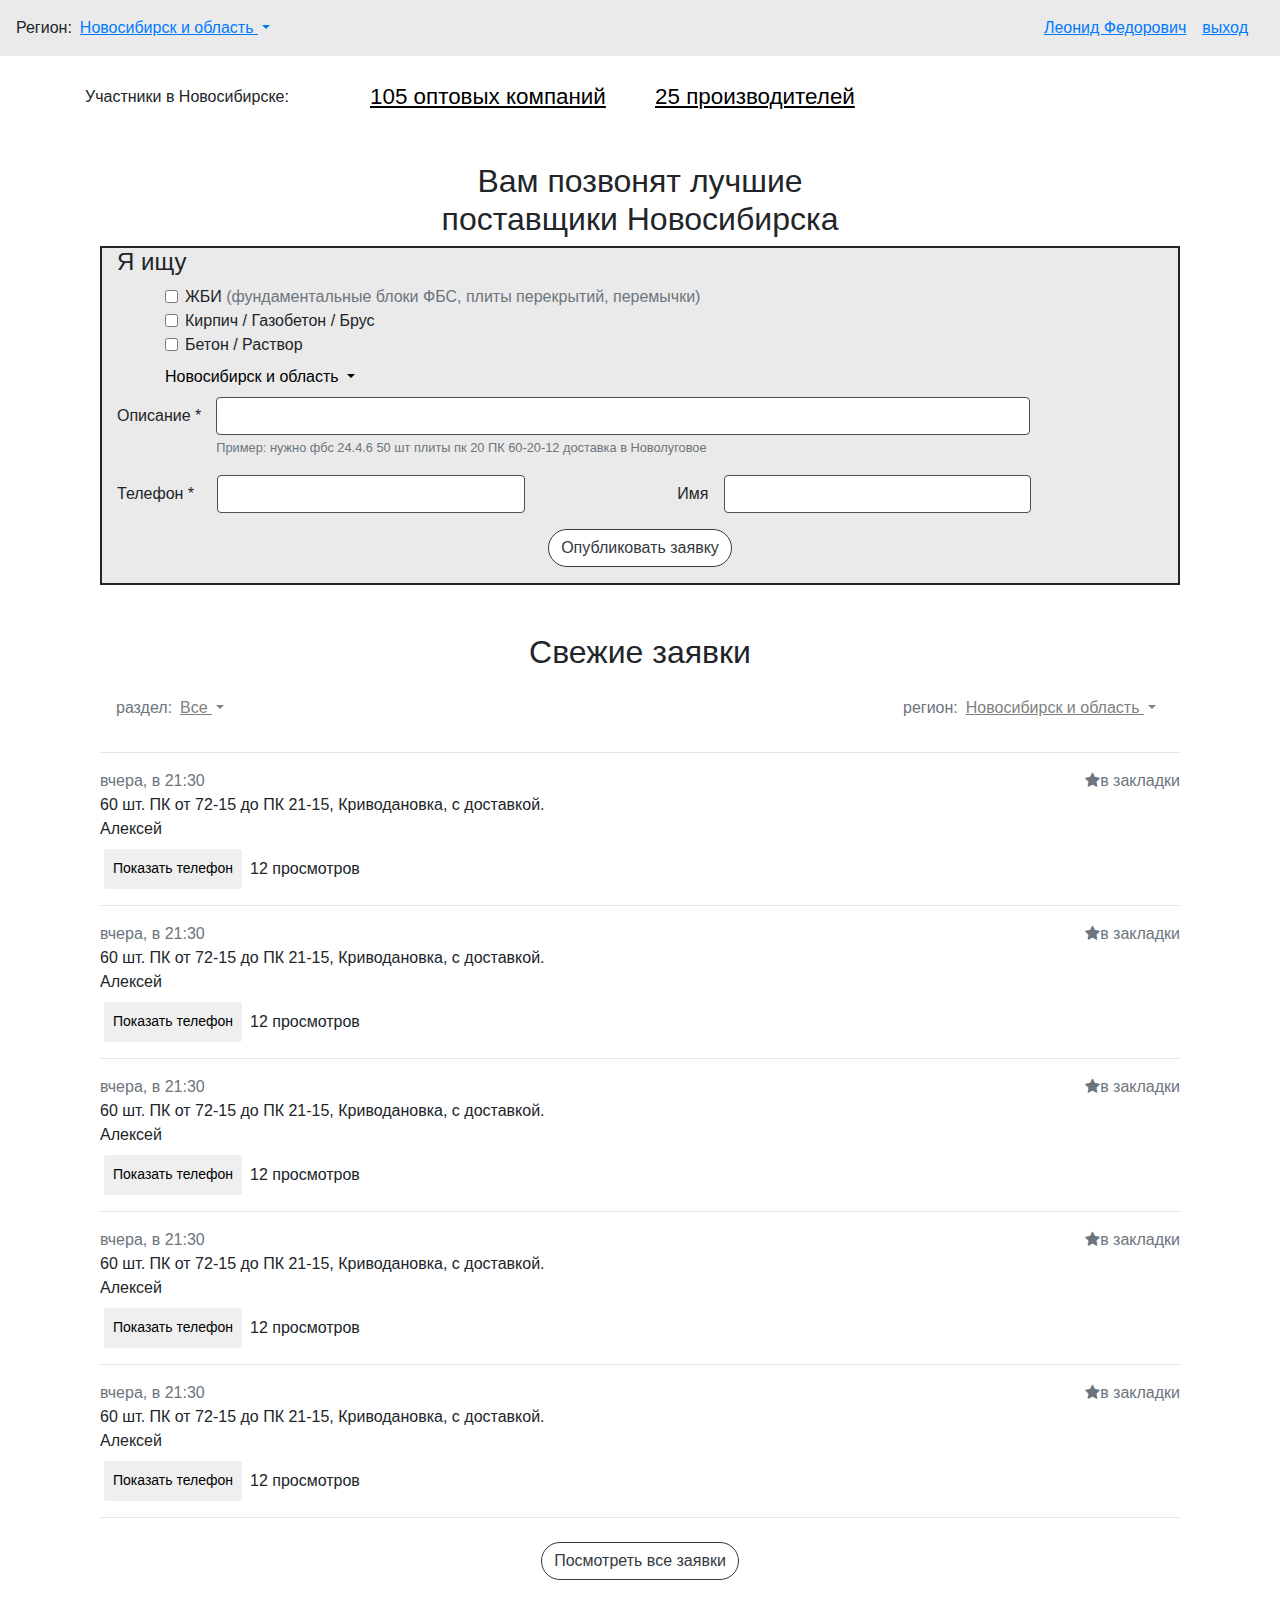
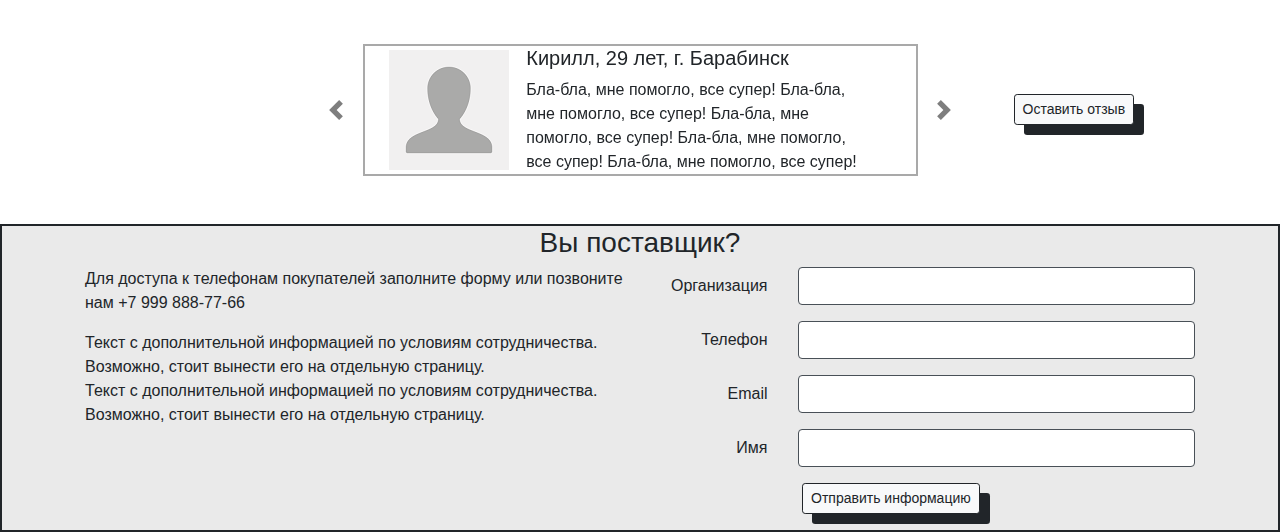
<file: static/index.html>
<!DOCTYPE html>
<html lang="ru">
<head>
  <meta charset="UTF-8">
  <title>Поставщики Новосибирска</title>
  <meta name="viewport" content="width=device-width, initial-scale=1">
  <link rel="stylesheet" type="text/css" href="../static/css/base.css">
  <link rel="stylesheet" href="https://maxcdn.bootstrapcdn.com/bootstrap/4.1.0/css/bootstrap.min.css">
  <link rel="stylesheet" href="https://cdnjs.cloudflare.com/ajax/libs/font-awesome/4.7.0/css/font-awesome.min.css">
  <script src="https://ajax.googleapis.com/ajax/libs/jquery/3.3.1/jquery.min.js"></script>
  <script src="https://cdnjs.cloudflare.com/ajax/libs/popper.js/1.14.0/umd/popper.min.js"></script>
  <script src="https://maxcdn.bootstrapcdn.com/bootstrap/4.1.0/js/bootstrap.min.js"></script>
</head>

<body>
<header>
  <nav class="navbar navbar-expand-lg navbar header">
    <div class="collapse navbar-collapse" id="base_navbarNavDropdown">
      <ul class="navbar-nav">
        <li class="nav-item active">
            <span class="navbar-text">
              Регион:
          </span>
        </li>
        <li class="nav-item dropdown">
          <a class="nav-link dropdown-toggle" href="#" id="base_navbarDropdownMenuLink" role="button" data-toggle="dropdown"
             aria-haspopup="true" aria-expanded="false">
            Новосибирск и область
          </a>
          <div class="dropdown-menu" aria-labelledby="base_navbarDropdownMenuLink">
            <a class="dropdown-item" href="#">Москва</a>
            <a class="dropdown-item" href="#">Челябинск</a>
            <a class="dropdown-item" href="#">Уфа</a>
          </div>
        </li>
      </ul>
      <ul class="navbar-nav ml-auto">
        <li class="nav-item active">
          <a class="navbar-brand" href="#">Леонид Федорович</a>
        </li>
        <li class="nav-item active">
          <a class="navbar-brand" href="#">выход</a>
        </li>
      </ul>
    </div>
  </nav>

</header>


<div class="container">
  <div class="row align-items-center mt-4">
    <div class="col-sm-3 col-md-offset-1">
        <span>
           Участники в Новосибирске:
        </span>
    </div>
    <div class="col-sm-3 col-md-offset-1">
      <a class="members-link" href="#">105 оптовых компаний</a>
    </div>
    <div class="col-sm-3 col-md-offset-1">
      <a class="members-link" href="#">25 производителей</a>
    </div>
  </div>

  <div class="col-md-5 ml-auto mr-auto text-center mt-5">
    <h2>Вам позвонят лучшие поставщики Новосибирска</h2>
  </div>

  <div class="container">
    <div class="app-form row ml-auto mr-auto">
      <form class="col-12" action="#">
        <div>
          <h4> Я ищу </h4>
        </div>
        <div class="col pl-5">
          <div class="form-check">
            <input class="form-check-input" type="checkbox" value="" id="Check1">
            <label class="form-check-label" for="Check1">
              ЖБИ <span class="text-secondary">(фундаментальные блоки ФБС, плиты перекрытий, перемычки)</span>
            </label>
          </div>
          <div class="form-check">
            <input class="form-check-input" type="checkbox" value="" id="Check2">
            <label class="form-check-label" for="Check2">
              Кирпич / Газобетон / Брус
            </label>
          </div>
          <div class="form-check">
            <input class="form-check-input" type="checkbox" value="" id="Check3">
            <label class="form-check-label" for="Check3">
              Бетон / Раствор
            </label>
          </div>
        </div>
        <div class="col pl-5 mb-2 mt-2">
          <a class="app-link1 dropdown-toggle" href="#" id="index_navbarDropdownMenuLink" role="button" data-toggle="dropdown"
             aria-haspopup="true" aria-expanded="false">
            Новосибирск и область
          </a>
          <div class="dropdown-menu" aria-labelledby="index_navbarDropdownMenuLink">
            <a class="dropdown-item" href="#">Москва</a>
            <a class="dropdown-item" href="#">Челябинск</a>
            <a class="dropdown-item" href="#">Уфа</a>
          </div>
        </div>
        <div class="form-group row mr-5">
          <label for="app-desc" class="col-auto col-form-label pr-0">Описание
            *</label>
          <div class="col-xl-10 col-md-9 col-12">
            <input type="text" class="form-control" id="app-desc">
            <small id="help-text" class="text-secondary">
              Пример: нужно фбс 24.4.6 50 шт плиты пк 20 ПК 60-20-12 доставка в Новолуговое
            </small>
          </div>
        </div>
        <div class="form-group row mr-5">
          <label for="app-phone" class="col-auto col-form-label pr-0">Телефон
            *</label>
          <div class="col-md-4 ml-2">
            <input type="text" class="form-control" id="app-phone">
          </div>
          <label for="app-name" class="col-lg-2 col-md-3 col-auto text-right col-form-label pr-0">Имя</label>
          <div class="col-lg-4 col-md-9 col-12">
            <input type="text" class="form-control" id="app-name">
          </div>
        </div>
        <div class="text-center mb-3 mt-3">
          <button type="submit" class="app-button btn btn-outline-dark btn-circle">Опубликовать заявку</button>
        </div>
      </form>
    </div>

    <div class="col-md-5 ml-auto mr-auto text-center mt-5">
      <h2>Свежие заявки</h2>
    </div>
    <nav class="navbar navbar-expand-lg navbar justify-content-between text-secondary">
  <div class="collapse navbar-collapse" id="app_navbarNavDropdown">
    <ul class="navbar-nav">
      <li class="nav-item active">
    <span class="navbar-text">
    раздел:
    </span>
      </li>
      <li class="nav-item dropdown">
        <a class="nav-link dropdown-toggle app-link2" href="#" id="navbarDropdownMenuLink1" role="button"
           data-toggle="dropdown"
           aria-haspopup="true" aria-expanded="false">
          Все
        </a>
      </li>
    </ul>
    <ul class="navbar-nav ml-auto">
      <li class="nav-item active">
    <span class="navbar-text">
    регион:
    </span>
      </li>
      <li class="nav-item dropdown">
        <a class="nav-link dropdown-toggle app-link2" href="#" id="navbarDropdownMenuLink2" role="button"
           data-toggle="dropdown"
           aria-haspopup="true" aria-expanded="false">
          Новосибирск и область
        </a>
        <div class="dropdown-menu" aria-labelledby="navbarDropdownMenuLink2">
          <a class="dropdown-item" href="#">Москва</a>
          <a class="dropdown-item" href="#">Челябинск</a>
          <a class="dropdown-item" href="#">Уфа</a>
        </div>
      </li>
    </ul>
  </div>
</nav>

<hr>

<div>
  <div class="col-12">
    <div class="row justify-content-between text-secondary">
      <span>вчера, в 21:30</span>
      <span><i class="fa fa-star"></i>в закладки</span>
    </div>
  </div>
  <div>
    <span>60 шт. ПК от 72-15 до ПК 21-15, Криводановка, с доставкой.<br>Алексей</span>
  </div>
  <div class="row mt-2 ml-1">
    <button type="button" class="btn btn-sm" data-toggle="collapse" data-target="#number">Показать телефон</button>
    <span class="navbar-text ml-2">12 просмотров</span>
  </div>
</div>
<hr>

<div>
  <div class="col-12">
    <div class="row justify-content-between text-secondary">
      <span>вчера, в 21:30</span>
      <span><i class="fa fa-star"></i>в закладки</span>
    </div>
  </div>
  <div>
    <span>60 шт. ПК от 72-15 до ПК 21-15, Криводановка, с доставкой.<br>Алексей</span>
  </div>
  <div class="row mt-2 ml-1">
    <button type="button" class="btn btn-sm" data-toggle="collapse" data-target="#number">Показать телефон</button>
    <span class="navbar-text ml-2">12 просмотров</span>
  </div>
</div>
<hr>

<div>
  <div class="col-12">
    <div class="row justify-content-between text-secondary">
      <span>вчера, в 21:30</span>
      <span><i class="fa fa-star"></i>в закладки</span>
    </div>
  </div>
  <div>
    <span>60 шт. ПК от 72-15 до ПК 21-15, Криводановка, с доставкой.<br>Алексей</span>
  </div>
  <div class="row mt-2 ml-1">
    <button type="button" class="btn btn-sm" data-toggle="collapse" data-target="#number">Показать телефон</button>
    <span class="navbar-text ml-2">12 просмотров</span>
  </div>
</div>
<hr>

<div>
  <div class="col-12">
    <div class="row justify-content-between text-secondary">
      <span>вчера, в 21:30</span>
      <span><i class="fa fa-star"></i>в закладки</span>
    </div>
  </div>
  <div>
    <span>60 шт. ПК от 72-15 до ПК 21-15, Криводановка, с доставкой.<br>Алексей</span>
  </div>
  <div class="row mt-2 ml-1">
    <button type="button" class="btn btn-sm" data-toggle="collapse" data-target="#number">Показать телефон</button>
    <span class="navbar-text ml-2">12 просмотров</span>
  </div>
</div>
<hr>

<div>
  <div class="col-12">
    <div class="row justify-content-between text-secondary">
      <span>вчера, в 21:30</span>
      <span><i class="fa fa-star"></i>в закладки</span>
    </div>
  </div>
  <div>
    <span>60 шт. ПК от 72-15 до ПК 21-15, Криводановка, с доставкой.<br>Алексей</span>
  </div>
  <div class="row mt-2 ml-1">
    <button type="button" class="btn btn-sm" data-toggle="collapse" data-target="#number">Показать телефон</button>
    <span class="navbar-text ml-2">12 просмотров</span>
  </div>
</div>
<hr>


    <div class="text-center mb-3 mt-4">
        <button type="submit" class="app-button btn btn-outline-dark btn-circle" onclick="location.href='apps_page.html';">Посмотреть все заявки</button>
    </div>

    <div class="row align-items-center">
      <div id="carouselExampleControls" class="carousel slide mt-5 mb-5 col-md-6 offset-md-3" data-ride="carousel">
        <div class="carousel-inner" role="listbox">
          <div class="row carousel-item active">
            <div class="row">
              <div class="col-3 ml-4 mt-1">
                <img src="../static/img/No-Profile.png" alt="Profile picture">
              </div>
              <div class=" col-8">
                <h5 class="mt-0">Кирилл, 29 лет, г. Барабинск</h5>
                <span>Бла-бла, мне помогло, все супер! Бла-бла, мне помогло, все супер! Бла-бла, мне помогло, все супер!
            Бла-бла, мне помогло, все супер! Бла-бла, мне помогло, все супер!</span>
              </div>
            </div>
          </div>
          <div class="row carousel-item">
            <div class="row">
              <div class="col-3 ml-4 mt-1">
                <img src="../static/img/No-Profile.png" alt="Profile picture">
              </div>
              <div class=" col-8">
                <h5 class="mt-0">Антон, 30 лет, г. Новосибирск</h5>
                <span>Бла-бла, мне помогло, все супер! Бла-бла, мне помогло, все супер! Бла-бла, мне помогло, все супер!
            Бла-бла, мне помогло, все супер! Бла-бла, мне помогло, все супер!</span>
              </div>
            </div>
          </div>
        </div>
        <a class="carousel-control-prev" href="#carouselExampleControls" role="button" data-slide="prev">
          <span class="carousel-control-prev-icon" aria-hidden="true"></span>
          <span class="sr-only">Previous</span>
        </a>
        <a class="carousel-control-next" href="#carouselExampleControls" role="button" data-slide="next">
          <span class="carousel-control-next-icon" aria-hidden="true"></span>
          <span class="sr-only">Next</span>
        </a>
      </div>
      <div class="ml-5 pl-5 mt-3 mt-md-0">
        <button type="submit" class="info-button btn btn-light btn-sm small-button">Оставить отзыв</button>
      </div>
    </div>
  </div>
</div>


<footer class="page-footer">
  <div class="text-center">
    <h3>Вы поставщик?</h3>
  </div>
  <div class="container">
    <div class="row">
      <div class="col">
        <p>Для доступа к телефонам покупателей заполните форму или позвоните нам
          <span class="text-nowrap">+7 999 888-77-66</span>
        </p>
        <p>Текст с дополнительной информацией по условиям сотрудничества.<br>
          Возможно, стоит вынести его на отдельную страницу.<br> Текст с дополнительной информацией по условиям
          сотрудничества.<br>
          Возможно, стоит вынести его на отдельную страницу.</p>
      </div>
      <div class="col">
        <form action="#">
          <div class="form-group row">
            <label class="col-12 col-sm-3 col-form-label text-sm-right" for="org">Организация</label>
            <div class="col-12 col-sm-9 ml-auto">
              <input type="email" class="form-control" id="org">
            </div>
          </div>
          <div class="form-group row">
            <label class="col-12 col-sm-3 col-form-label text-sm-right" for="tel">Телефон</label>
            <div class="col-12 col-sm-9 ml-auto">
              <input type="email" class="form-control" id="tel">
            </div>
          </div>
          <div class="form-group row">
            <label class="col-12 col-sm-3 col-form-label text-sm-right" for="email">Email</label>
            <div class="col-12 col-sm-9 ml-auto">
              <input type="email" class="form-control" id="email">
            </div>
          </div>
          <div class="form-group row">
            <label class="col-12 col-sm-3 col-form-label text-sm-right" for="name">Имя</label>
            <div class="col-12 col-sm-9 ml-auto">
              <input type="email" class="form-control" id="name">
            </div>
          </div>
          <div class="form-group row ml-auto">
            <div class="col-md-7 text-right ml-3">
              <button type="submit" class="info-button btn btn-light btn-sm small-button">Отправить информацию</button>
            </div>
          </div>
        </form>
      </div>
    </div>
  </div>
</footer>
</body>

</html>
</file>
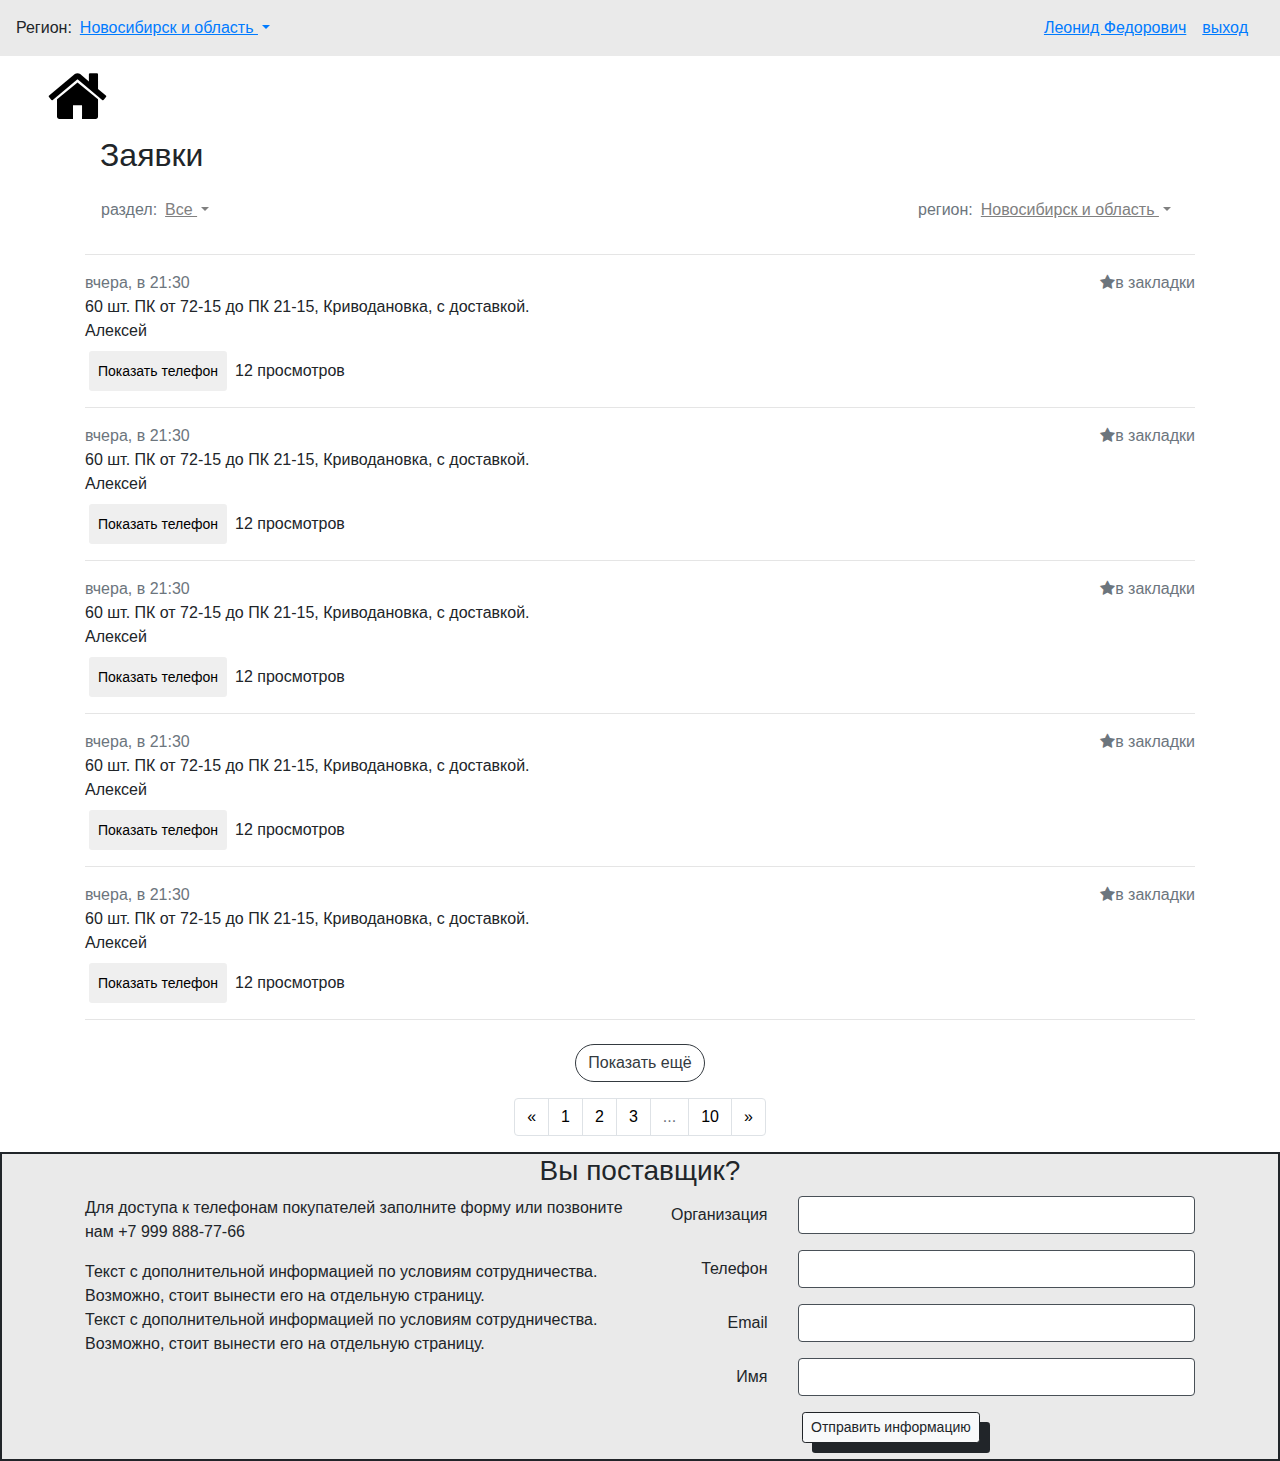
<file: static/apps_page.html>
<!DOCTYPE html>
<html lang="ru">
<head>
  <meta charset="UTF-8">
  <title>Заявки</title>
  <meta name="viewport" content="width=device-width, initial-scale=1">
  <link rel="stylesheet" type="text/css" href="../static/css/base.css">
  <link rel="stylesheet" href="https://maxcdn.bootstrapcdn.com/bootstrap/4.1.0/css/bootstrap.min.css">
  <link rel="stylesheet" href="https://cdnjs.cloudflare.com/ajax/libs/font-awesome/4.7.0/css/font-awesome.min.css">
  <script src="https://ajax.googleapis.com/ajax/libs/jquery/3.3.1/jquery.min.js"></script>
  <script src="https://cdnjs.cloudflare.com/ajax/libs/popper.js/1.14.0/umd/popper.min.js"></script>
  <script src="https://maxcdn.bootstrapcdn.com/bootstrap/4.1.0/js/bootstrap.min.js"></script>
</head>

<body>
<header>
  <nav class="navbar navbar-expand-lg navbar header">
    <div class="collapse navbar-collapse" id="base_navbarNavDropdown">
      <ul class="navbar-nav">
        <li class="nav-item active">
            <span class="navbar-text">
              Регион:
          </span>
        </li>
        <li class="nav-item dropdown">
          <a class="nav-link dropdown-toggle" href="#" id="base_navbarDropdownMenuLink" role="button" data-toggle="dropdown"
             aria-haspopup="true" aria-expanded="false">
            Новосибирск и область
          </a>
          <div class="dropdown-menu" aria-labelledby="base_navbarDropdownMenuLink">
            <a class="dropdown-item" href="#">Москва</a>
            <a class="dropdown-item" href="#">Челябинск</a>
            <a class="dropdown-item" href="#">Уфа</a>
          </div>
        </li>
      </ul>
      <ul class="navbar-nav ml-auto">
        <li class="nav-item active">
          <a class="navbar-brand" href="#">Леонид Федорович</a>
        </li>
        <li class="nav-item active">
          <a class="navbar-brand" href="#">выход</a>
        </li>
      </ul>
    </div>
  </nav>

</header>


<a class="home_link" href="index.html">
  <i class="fa fa-home fa-4x ml-5 mt-2 mb-2" aria-hidden="true"></i>
</a>

<div class="container">

  <div class="col-md-5">
    <h2>Заявки</h2>
  </div>
  <nav class="navbar navbar-expand-lg navbar justify-content-between text-secondary">
  <div class="collapse navbar-collapse" id="app_navbarNavDropdown">
    <ul class="navbar-nav">
      <li class="nav-item active">
    <span class="navbar-text">
    раздел:
    </span>
      </li>
      <li class="nav-item dropdown">
        <a class="nav-link dropdown-toggle app-link2" href="#" id="navbarDropdownMenuLink1" role="button"
           data-toggle="dropdown"
           aria-haspopup="true" aria-expanded="false">
          Все
        </a>
      </li>
    </ul>
    <ul class="navbar-nav ml-auto">
      <li class="nav-item active">
    <span class="navbar-text">
    регион:
    </span>
      </li>
      <li class="nav-item dropdown">
        <a class="nav-link dropdown-toggle app-link2" href="#" id="navbarDropdownMenuLink2" role="button"
           data-toggle="dropdown"
           aria-haspopup="true" aria-expanded="false">
          Новосибирск и область
        </a>
        <div class="dropdown-menu" aria-labelledby="navbarDropdownMenuLink2">
          <a class="dropdown-item" href="#">Москва</a>
          <a class="dropdown-item" href="#">Челябинск</a>
          <a class="dropdown-item" href="#">Уфа</a>
        </div>
      </li>
    </ul>
  </div>
</nav>

<hr>

<div>
  <div class="col-12">
    <div class="row justify-content-between text-secondary">
      <span>вчера, в 21:30</span>
      <span><i class="fa fa-star"></i>в закладки</span>
    </div>
  </div>
  <div>
    <span>60 шт. ПК от 72-15 до ПК 21-15, Криводановка, с доставкой.<br>Алексей</span>
  </div>
  <div class="row mt-2 ml-1">
    <button type="button" class="btn btn-sm" data-toggle="collapse" data-target="#number">Показать телефон</button>
    <span class="navbar-text ml-2">12 просмотров</span>
  </div>
</div>
<hr>

<div>
  <div class="col-12">
    <div class="row justify-content-between text-secondary">
      <span>вчера, в 21:30</span>
      <span><i class="fa fa-star"></i>в закладки</span>
    </div>
  </div>
  <div>
    <span>60 шт. ПК от 72-15 до ПК 21-15, Криводановка, с доставкой.<br>Алексей</span>
  </div>
  <div class="row mt-2 ml-1">
    <button type="button" class="btn btn-sm" data-toggle="collapse" data-target="#number">Показать телефон</button>
    <span class="navbar-text ml-2">12 просмотров</span>
  </div>
</div>
<hr>

<div>
  <div class="col-12">
    <div class="row justify-content-between text-secondary">
      <span>вчера, в 21:30</span>
      <span><i class="fa fa-star"></i>в закладки</span>
    </div>
  </div>
  <div>
    <span>60 шт. ПК от 72-15 до ПК 21-15, Криводановка, с доставкой.<br>Алексей</span>
  </div>
  <div class="row mt-2 ml-1">
    <button type="button" class="btn btn-sm" data-toggle="collapse" data-target="#number">Показать телефон</button>
    <span class="navbar-text ml-2">12 просмотров</span>
  </div>
</div>
<hr>

<div>
  <div class="col-12">
    <div class="row justify-content-between text-secondary">
      <span>вчера, в 21:30</span>
      <span><i class="fa fa-star"></i>в закладки</span>
    </div>
  </div>
  <div>
    <span>60 шт. ПК от 72-15 до ПК 21-15, Криводановка, с доставкой.<br>Алексей</span>
  </div>
  <div class="row mt-2 ml-1">
    <button type="button" class="btn btn-sm" data-toggle="collapse" data-target="#number">Показать телефон</button>
    <span class="navbar-text ml-2">12 просмотров</span>
  </div>
</div>
<hr>

<div>
  <div class="col-12">
    <div class="row justify-content-between text-secondary">
      <span>вчера, в 21:30</span>
      <span><i class="fa fa-star"></i>в закладки</span>
    </div>
  </div>
  <div>
    <span>60 шт. ПК от 72-15 до ПК 21-15, Криводановка, с доставкой.<br>Алексей</span>
  </div>
  <div class="row mt-2 ml-1">
    <button type="button" class="btn btn-sm" data-toggle="collapse" data-target="#number">Показать телефон</button>
    <span class="navbar-text ml-2">12 просмотров</span>
  </div>
</div>
<hr>


  <div class="text-center mb-3 mt-4">
      <button type="submit" class="app-button btn btn-outline-dark btn-circle">Показать ещё</button>
  </div>

    <nav aria-label="Page navigation">
      <ul class="pagination justify-content-center">
        <li class="page-item">
          <a class="page-link" href="#" aria-label="Previous">
            <span aria-hidden="true">&laquo;</span>
            <span class="sr-only">Previous</span>
          </a>
        </li>
        
        <li class="page-item"><a class="page-link" href="#">1</a></li>
        
        <li class="page-item"><a class="page-link" href="#">2</a></li>
        
        <li class="page-item"><a class="page-link" href="#">3</a></li>
        
        <li class="page-item disabled"><a class="text-secondary page-link" href="#">...</a></li>
        <li class="page-item "><a class="page-link" href="#">10</a></li>
        <li class="page-item">
          <a class="page-link" href="#" aria-label="Next">
            <span aria-hidden="true">&raquo;</span>
            <span class="sr-only">Next</span>
          </a>
        </li>
      </ul>
    </nav>

</div>



<footer class="page-footer">
  <div class="text-center">
    <h3>Вы поставщик?</h3>
  </div>
  <div class="container">
    <div class="row">
      <div class="col">
        <p>Для доступа к телефонам покупателей заполните форму или позвоните нам
          <span class="text-nowrap">+7 999 888-77-66</span>
        </p>
        <p>Текст с дополнительной информацией по условиям сотрудничества.<br>
          Возможно, стоит вынести его на отдельную страницу.<br> Текст с дополнительной информацией по условиям
          сотрудничества.<br>
          Возможно, стоит вынести его на отдельную страницу.</p>
      </div>
      <div class="col">
        <form action="#">
          <div class="form-group row">
            <label class="col-12 col-sm-3 col-form-label text-sm-right" for="org">Организация</label>
            <div class="col-12 col-sm-9 ml-auto">
              <input type="email" class="form-control" id="org">
            </div>
          </div>
          <div class="form-group row">
            <label class="col-12 col-sm-3 col-form-label text-sm-right" for="tel">Телефон</label>
            <div class="col-12 col-sm-9 ml-auto">
              <input type="email" class="form-control" id="tel">
            </div>
          </div>
          <div class="form-group row">
            <label class="col-12 col-sm-3 col-form-label text-sm-right" for="email">Email</label>
            <div class="col-12 col-sm-9 ml-auto">
              <input type="email" class="form-control" id="email">
            </div>
          </div>
          <div class="form-group row">
            <label class="col-12 col-sm-3 col-form-label text-sm-right" for="name">Имя</label>
            <div class="col-12 col-sm-9 ml-auto">
              <input type="email" class="form-control" id="name">
            </div>
          </div>
          <div class="form-group row ml-auto">
            <div class="col-md-7 text-right ml-3">
              <button type="submit" class="info-button btn btn-light btn-sm small-button">Отправить информацию</button>
            </div>
          </div>
        </form>
      </div>
    </div>
  </div>
</footer>
</body>

</html>
</file>
<file: static/css/base.css>
.header {
  background-color: #eaeaea;
}

.page-footer {
  background-color: #eaeaea;
  border: 2px solid;
}

a.navbar-brand, a.nav-link {
  font-size: 1.0em;
  text-decoration: underline;
}

a.members-link {
  text-decoration: underline;
  font-size: 1.4em;
  color: black;
}

a.home_link {
  color: black;
}

input.form-control {
  border: 1px solid;
}

button.info-button {
  box-shadow: 10px 10px;
  border: 1px solid;
}

button.app-button {
  border: 1px solid;
  background-color: white;
  border-radius: 50px;
}

div.app-form {
  background-color: #eaeaea;
  border: 2px solid;
}

a.app-link1 {
  font-size: 1.0em;
  color: black;
}

a.app-link2 {
  font-size: 1.0em;
  color: grey;
}

a.carousel-control-next {
  z-index: 100;
  margin-right: -70px;
  color: black;
}
a.carousel-control-prev {
  z-index: 100;
  margin-left: -70px;
  color: black;
}

span.oi-caret-left {
  color: black!important;
}

.carousel {
  border: 2px solid darkgrey;
}

.carousel-control-prev-icon {
 background-image: url("data:image/svg+xml;charset=utf8,%3Csvg xmlns='http://www.w3.org/2000/svg' fill='%23000' viewBox='0 0 8 8'%3E%3Cpath d='M5.25 0l-4 4 4 4 1.5-1.5-2.5-2.5 2.5-2.5-1.5-1.5z'/%3E%3C/svg%3E") !important;
}

.carousel-control-next-icon {
  background-image: url("data:image/svg+xml;charset=utf8,%3Csvg xmlns='http://www.w3.org/2000/svg' fill='%23000' viewBox='0 0 8 8'%3E%3Cpath d='M2.75 0l-1.5 1.5 2.5 2.5-2.5 2.5 1.5 1.5 4-4-4-4z'/%3E%3C/svg%3E") !important;
}

a.page-link {
  color: black;
}
</file>
